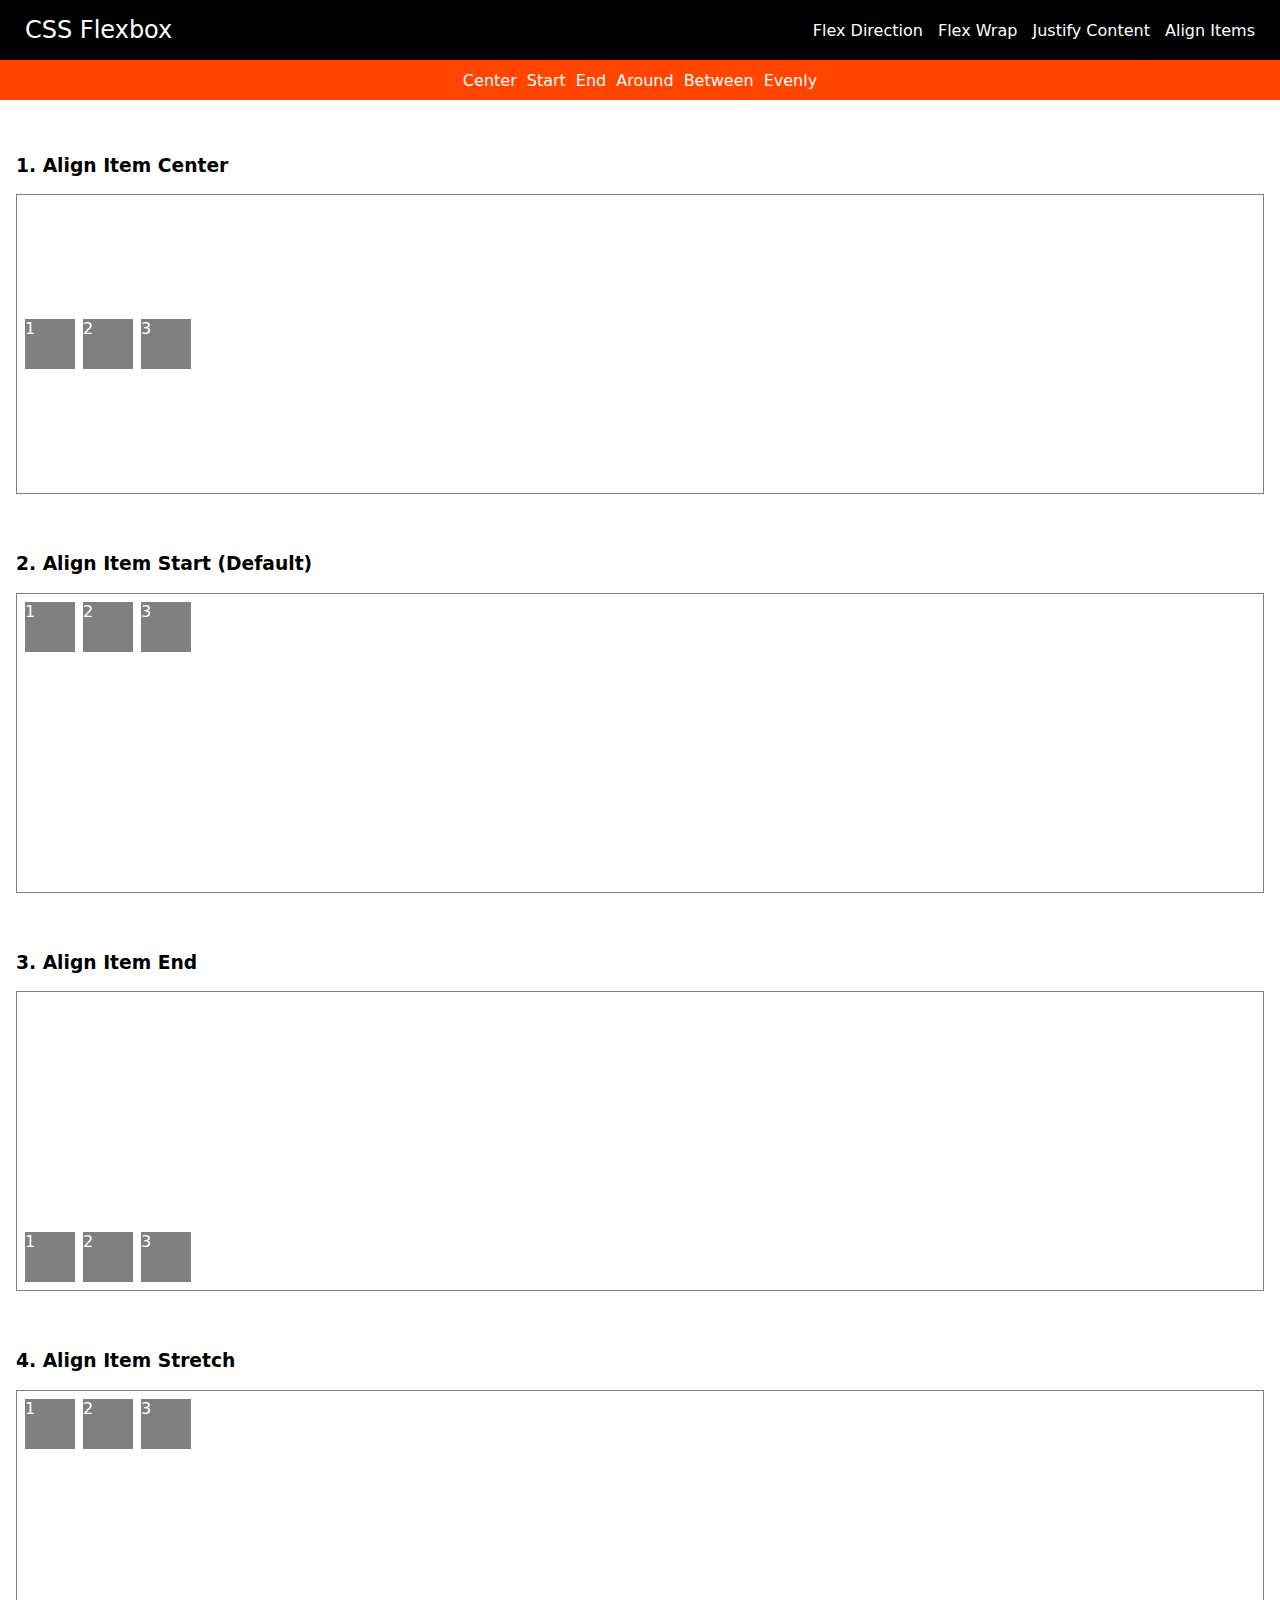
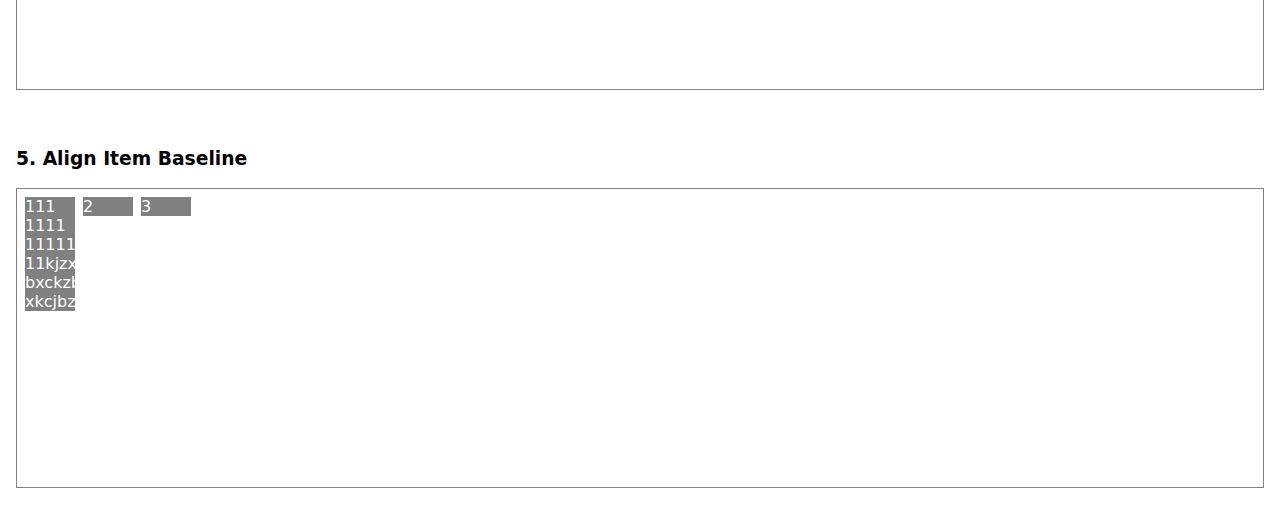
<file: align_items.html>
<!DOCTYPE html>
<html lang="en">
  <head>
    <meta charset="UTF-8" />
    <meta http-equiv="X-UA-Compatible" content="IE=edge" />
    <meta name="viewport" content="width=device-width, initial-scale=1.0" />
    <link rel="stylesheet" href="styles.css" />
    <title>Document</title>
  </head>
  <body>
    <!-- PAGE NAVIGATION -->
    <nav class="page_navigation">
      <h1 class="brand">CSS Flexbox</h1>

      <menu>
        <a href="/">Flex Direction</a>
        <a href="wrap.html">Flex Wrap</a>
        <a href="justify_content.html">Justify Content</a>
        <a href="align_items.html">Align Items</a>
      </menu>
    </nav>

    <!-- HASH NAVIGATION -->
    <nav class="hash_navigation">
      <a href="#justify_center">Center</a>
      <a href="#justify_start">Start</a>
      <a href="#justify_end">End</a>
      <a href="#justify_around">Around</a>
      <a href="#justify_between">Between</a>
      <a href="#justify_evenly">Evenly</a>
    </nav>

    <main>
      <!-- ALIGN ITEM CENTER -->
      <section id="align_center">
        <h3>1. Align Item Center</h3>
        <div class="flex align_center">
          <div>1</div>
          <div>2</div>
          <div>3</div>
        </div>
      </section>

      <!-- ALIGN ITEM START -->
      <section id="align_start">
        <h3>2. Align Item Start (Default)</h3>
        <div class="flex align_start">
          <div>1</div>
          <div>2</div>
          <div>3</div>
        </div>
      </section>

      <!-- ALIGN ITEM END -->
      <section id="align_end">
        <h3>3. Align Item End</h3>
        <div class="flex align_end">
          <div>1</div>
          <div>2</div>
          <div>3</div>
        </div>
      </section>

      <!-- ALIGN ITEM STRETCH -->
      <section id="align_stretch">
        <h3>4. Align Item Stretch</h3>
        <div class="flex align_stretch">
          <div>1</div>
          <div>2</div>
          <div>3</div>
        </div>
      </section>

      <!-- ALIGN ITEM BASELINE -->
      <section id="align_baseline">
        <h3>5. Align Item Baseline</h3>
        <div class="flex align_baseline initial_height">
          <div>111 1111 11111111 11kjzxbkz bxckzb xkcjbzxjcbzkxcb</div>
          <div>2</div>
          <div>3</div>
        </div>
      </section>
    </main>
  </body>
</html>
</file>
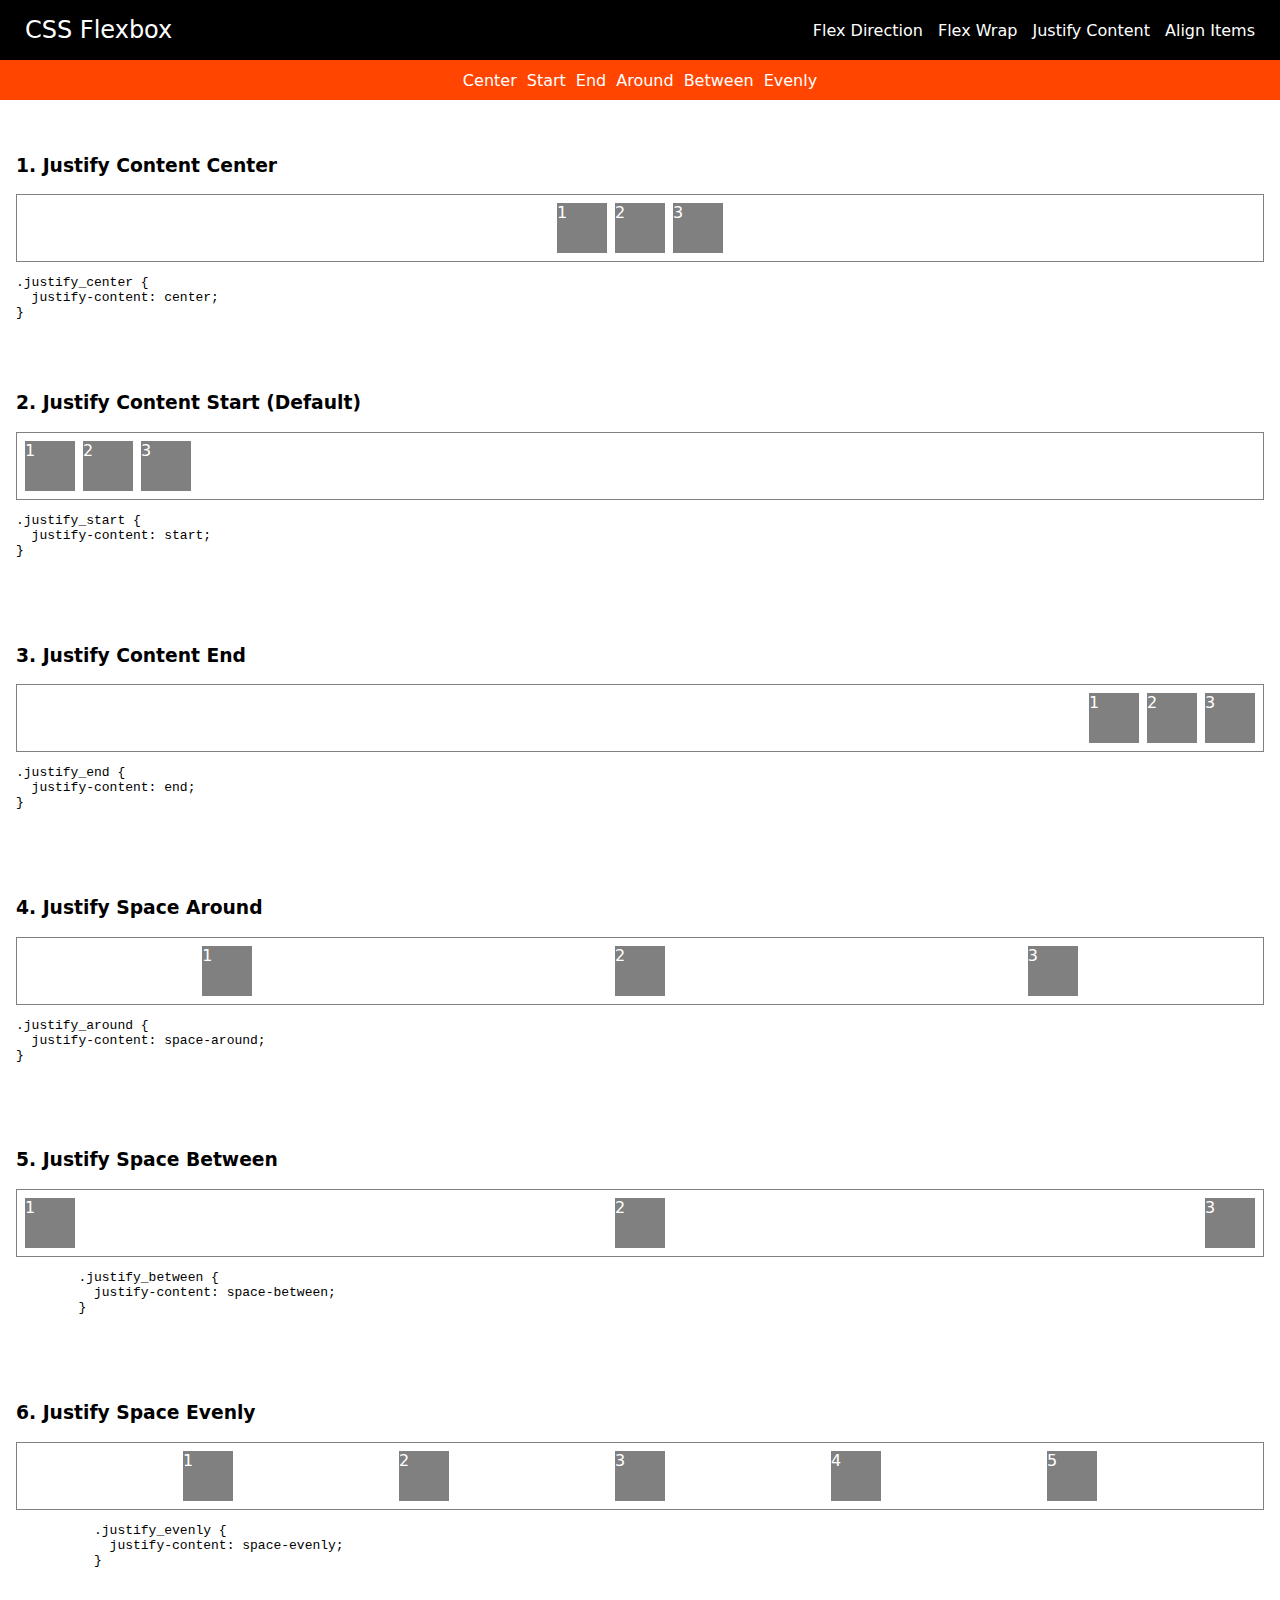
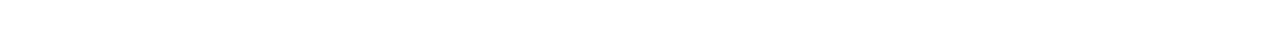
<file: justify_content.html>
<!DOCTYPE html>
<html lang="en">
  <head>
    <meta charset="UTF-8" />
    <meta http-equiv="X-UA-Compatible" content="IE=edge" />
    <meta name="viewport" content="width=device-width, initial-scale=1.0" />
    <link rel="stylesheet" href="styles.css" />
    <title>Document</title>
  </head>
  <body>
    <!-- PAGE NAVIGATION -->
    <nav class="page_navigation">
      <h1 class="brand">CSS Flexbox</h1>

      <menu>
        <a href="/">Flex Direction</a>
        <a href="wrap.html">Flex Wrap</a>
        <a href="justify_content.html">Justify Content</a>
        <a href="align_items.html">Align Items</a>
      </menu>
    </nav>

    <!-- HASH NAVIGATION -->
    <nav class="hash_navigation">
      <a href="#justify_center">Center</a>
      <a href="#justify_start">Start</a>
      <a href="#justify_end">End</a>
      <a href="#justify_around">Around</a>
      <a href="#justify_between">Between</a>
      <a href="#justify_evenly">Evenly</a>
    </nav>

    <main>
      <!-- JUSTIFY CONTENT CENTER -->
      <section id="justify_center">
        <h3>1. Justify Content Center</h3>
        <div class="flex justify_center">
          <div>1</div>
          <div>2</div>
          <div>3</div>
        </div>
        <pre>
.justify_center {
  justify-content: center;
}</pre
        >
      </section>

      <!-- JUSTIFY CONTENT START -->
      <section id="justify_start">
        <h3>2. Justify Content Start (Default)</h3>
        <div class="flex justify_start">
          <div>1</div>
          <div>2</div>
          <div>3</div>
        </div>
        <pre>
.justify_start {
  justify-content: start;
}          
        </pre>
      </section>

      <!-- JUSTIFY CONTENT END -->
      <section id="justify_end">
        <h3>3. Justify Content End</h3>
        <div class="flex justify_end">
          <div>1</div>
          <div>2</div>
          <div>3</div>
        </div>
        <pre>
.justify_end {
  justify-content: end;
}
        </pre>
      </section>

      <!-- JUSTIFY SPACE AROUND -->
      <section id="justify_around">
        <h3>4. Justify Space Around</h3>
        <div class="flex justify_around">
          <div>1</div>
          <div>2</div>
          <div>3</div>
        </div>
        <pre>
.justify_around {
  justify-content: space-around;
}
        </pre>
      </section>

      <!-- JUSTIFY SPACE BETWEEN -->
      <section id="justify_between">
        <h3>5. Justify Space Between</h3>
        <div class="flex justify_between">
          <div>1</div>
          <div>2</div>
          <div>3</div>
        </div>
        <pre>
        .justify_between {
          justify-content: space-between;
        }
      </pre
        >
      </section>

      <!-- JUSTIFY CONTENT SPACE EVENLY -->
      <section id="justify_evenly">
        <h3>6. Justify Space Evenly</h3>
        <div class="flex justify_evenly">
          <div>1</div>
          <div>2</div>
          <div>3</div>
          <div>4</div>
          <div>5</div>
        </div>
        <pre>
          .justify_evenly {
            justify-content: space-evenly;
          }
        </pre>
      </section>
    </main>
  </body>
</html>
</file>
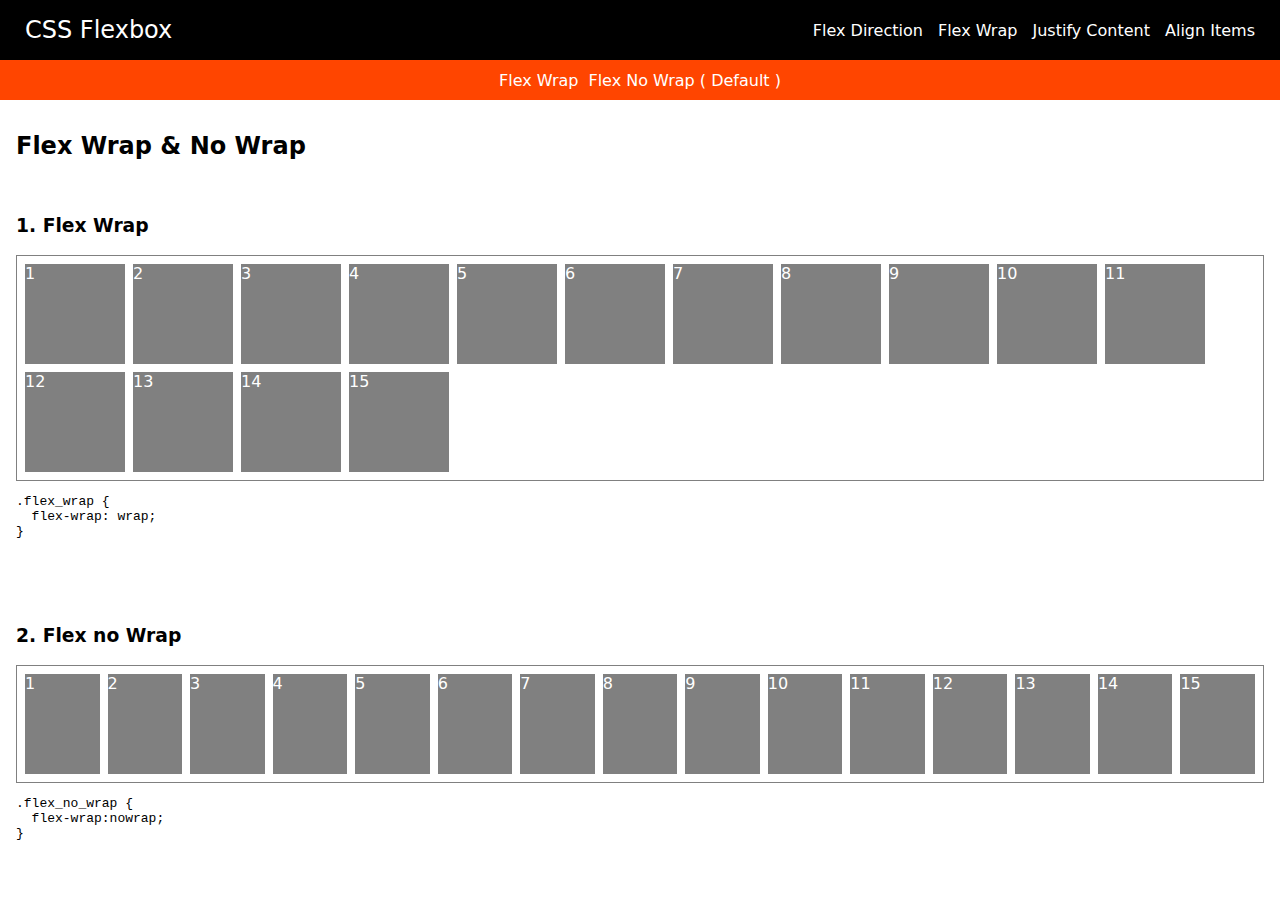
<file: wrap.html>
<!DOCTYPE html>
<html lang="en">
  <head>
    <meta charset="UTF-8" />
    <meta http-equiv="X-UA-Compatible" content="IE=edge" />
    <meta name="viewport" content="width=device-width, initial-scale=1.0" />
    <link rel="stylesheet" href="styles.css" />
    <title>Flex Wrap</title>
  </head>
  <body>
    <!-- PAGE NAVIGATION -->
    <nav class="page_navigation">
      <h1 class="brand">CSS Flexbox</h1>

      <menu>
        <a href="/">Flex Direction</a>
        <a href="wrap.html">Flex Wrap</a>
        <a href="justify_content.html">Justify Content</a>
        <a href="align_items.html">Align Items</a>
      </menu>
    </nav>
    <!-- END PAGE NAVIGATION -->

    <!-- HASH NAVIGATION -->
    <nav class="hash_navigation">
      <a href="#wrap">Flex Wrap</a>
      <a href="#no_wrap">Flex No Wrap ( Default )</a>
    </nav>
    <!-- END HASH NAVIGATION -->

    <main>
      <h1>Flex Wrap & No Wrap</h1>

      <!-- FLEX WRAP -->
      <section id="wrap">
        <h3>1. Flex Wrap</h3>
        <div class="flex flex_wrap">
          <div>1</div>
          <div>2</div>
          <div>3</div>
          <div>4</div>
          <div>5</div>
          <div>6</div>
          <div>7</div>
          <div>8</div>
          <div>9</div>
          <div>10</div>
          <div>11</div>
          <div>12</div>
          <div>13</div>
          <div>14</div>
          <div>15</div>
        </div>

        <pre>
.flex_wrap {
  flex-wrap: wrap;
}
      </pre
        >
      </section>
      <!-- END FLEX WRAP -->

      <!-- FLEX NO WRAP -->
      <section id="no_wrap">
        <h3>2. Flex no Wrap</h3>
        <div class="flex flex_no_wrap">
          <div>1</div>
          <div>2</div>
          <div>3</div>
          <div>4</div>
          <div>5</div>
          <div>6</div>
          <div>7</div>
          <div>8</div>
          <div>9</div>
          <div>10</div>
          <div>11</div>
          <div>12</div>
          <div>13</div>
          <div>14</div>
          <div>15</div>
        </div>

        <pre>
.flex_no_wrap {
  flex-wrap:nowrap;
}
        </pre>
      </section>
      <!-- END FLEX WRAP -->
    </main>
  </body>
</html>
</file>
<file: styles.css>
* {
  box-sizing: border-box;
}

html {
  scroll-behavior: smooth;
}

body {
  margin: 0;
  font-family: system-ui, sans-serif;
  color: black;
  background-color: white;
  overflow-x: hidden;
}

main {
  padding: 1rem;
}

h1 {
  font-weight: bold;
  font-size: 1.5rem;
}

section {
  padding: 20px 0;
}

.flex > div {
  width: 50px;
  height: 50px;
  background-color: gray;
  color: white;
}

.flex {
  display: flex;
  border: 1px solid gray;
  gap: 8px;
  padding: 8px;
}

.flex_row {
  flex-direction: row;
}

.flex_column {
  flex-direction: column;
}

.flex_row_reverse {
  flex-direction: row-reverse;
}

.flex_column_reverse {
  flex-direction: column-reverse;
}

.hash_navigation {
  height: 40px;
  background-color: orangered;
  padding: 0 25px;
  display: flex;
  flex-direction: row;
  align-items: center;
  justify-content: center;
  gap: 10px;
}

.hash_navigation > a {
  color: white;
  text-decoration: none;
  font-weight: lighter;
}

.page_navigation {
  width: 100vw;
  height: 60px;
  background-color: black;
  color: white;
  padding: 0 25px;
  display: flex;
  flex-direction: row;
  align-items: center;
  justify-content: space-between;
  position: sticky;
  top: 0;
  left: 0;
}

.brand {
  font-weight: lighter;
  user-select: none;
}

.page_navigation > menu > a {
  color: white;
  margin-left: 10px;
  text-decoration: none;
  font-weight: lighter;
}

.flex_wrap {
  flex-wrap: wrap;
}

.flex_wrap > div {
  width: 100px;
  height: 100px;
}

.flex_no_wrap {
  flex-wrap: nowrap; /* default */
}

.flex_no_wrap > div {
  width: 100px;
  height: 100px;
}

.justify_center {
  justify-content: center;
}

.justify_start {
  justify-content: start;
}

.justify_end {
  justify-content: end;
}

.justify_around {
  justify-content: space-around;
}

.justify_between {
  justify-content: space-between;
}

.justify_evenly {
  justify-content: space-evenly;
}

.align_center {
  height: 300px;
  align-items: center;
}

.align_start {
  height: 300px;
  align-items: flex-start;
}

.align_end {
  height: 300px;
  align-items: flex-end;
}

.align_stretch {
  height: 300px;
  align-items: stretch;
}

.initial_height > div {
  height: initial;
}

.align_baseline {
  height: 300px;
  align-items: baseline;
}
</file>
